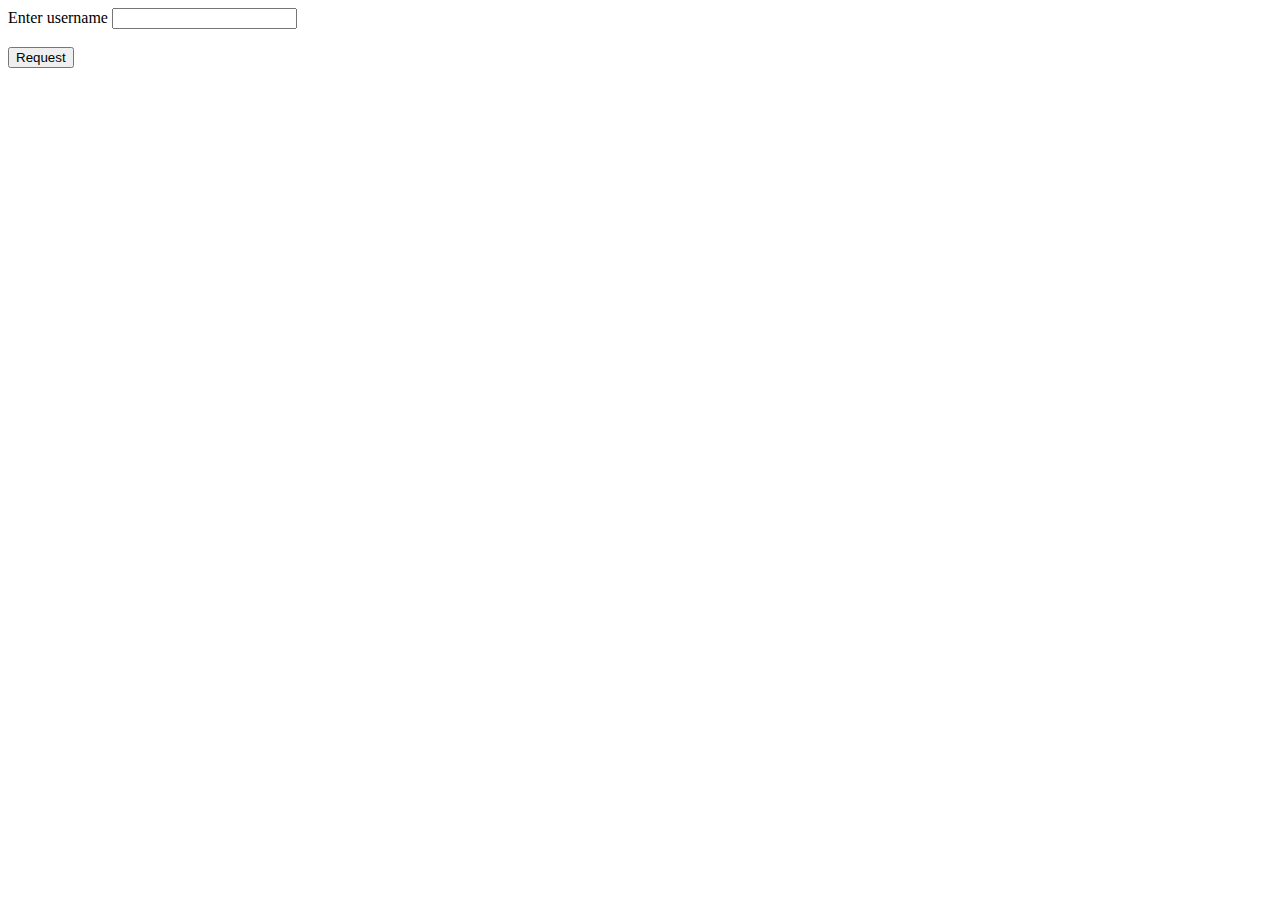
<file: src/main/templates/index.html>
<!DOCTYPE html>
<html lang="en">
<head>
    <meta charset="UTF-8">
    <title>Main form</title>
</head>
<body>
<form th:method="GET" th:action="@{/TGAnswer/request}">
    <label for="username">Enter username</label>
    <input type="text" id="username" name="username" class="username" />

    <br />
    <br />

    <input type="submit" value="Request" class="button">
</form>
</body>
</html>
</file>
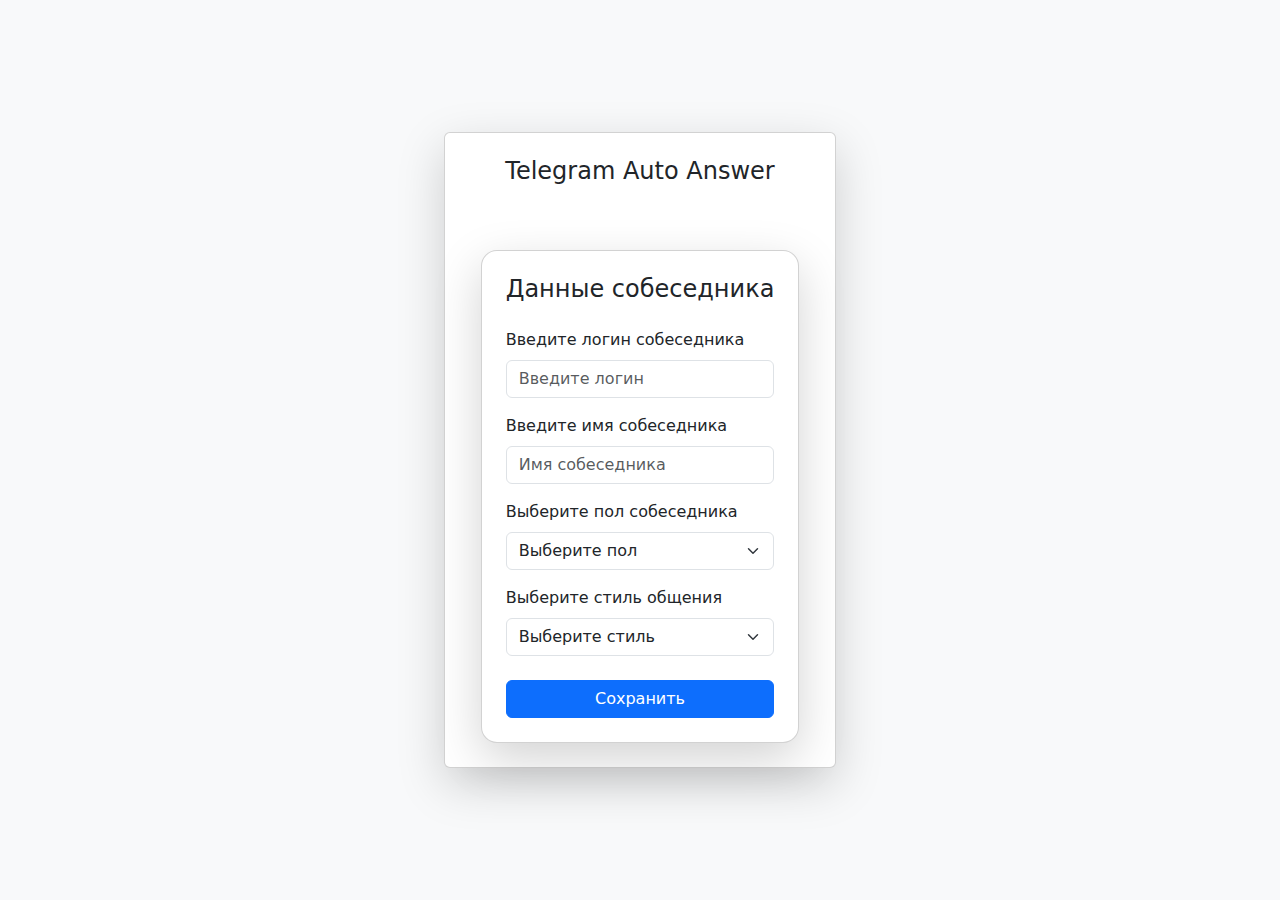
<file: src/main/resources/templates/index.html>
<!DOCTYPE html>
<html lang="en">
<head>
    <meta charset="UTF-8">
    <meta name="viewport" content="width=device-width, initial-scale=1">
    <title>Auto Answer</title>
    <link href="https://cdn.jsdelivr.net/npm/bootstrap@5.3.0/dist/css/bootstrap.min.css" rel="stylesheet">
</head>
<body class="d-flex justify-content-center align-items-center vh-100 bg-light">
<div class="card shadow-lg p-4">
    <h4 class="text-center mb-3">Telegram Auto Answer</h4>
    <form th:method="POST" th:action="@{/login}">
        <div class="container mt-5" style="max-width: 100vh;">
            <div class="card shadow-lg rounded-4">
                <div class="card-body p-4">
                    <h4 class="card-title mb-4 text-center">Данные собеседника</h4>

                    <form>
                        <div class="mb-3">
                            <label for="login" class="form-label">Введите логин собеседника</label>
                            <input type="text" id="login" name="login" class="form-control" placeholder="Введите логин" required>
                        </div>

                        <div class="mb-3">
                            <label for="name" class="form-label">Введите имя собеседника</label>
                            <input type="text" id="name" name="name" class="form-control" placeholder="Имя собеседника">
                        </div>

                        <div class="mb-3">
                            <label for="gender" class="form-label">Выберите пол собеседника</label>
                            <select id="gender" name="gender" class="form-select">
                                <option value="" disabled selected>Выберите пол</option>
                                <option value="MALE">MALE</option>
                                <option value="FEMALE">FEMALE</option>
                            </select>
                        </div>

                        <div class="mb-4">
                            <label for="type" class="form-label">Выберите стиль общения</label>
                            <select id="type" name="type" class="form-select">
                                <option value="" disabled selected>Выберите стиль</option>
                                <option value="FAMILY">FAMILY</option>
                                <option value="OFFICIAL">OFFICIAL</option>
                                <option value="FRIEND">FRIEND</option>
                                <option value="ENEMY">ENEMY</option>
                                <option value="STRANGER">STRANGER</option>
                                <option value="COLLEGE">COLLEGE</option>
                            </select>
                        </div>

                        <div class="d-grid">
                            <button type="submit" class="btn btn-primary">Сохранить</button>
                        </div>
                    </form>
                </div>
            </div>
        </div>
    </form>
</div>
<script src="https://cdn.jsdelivr.net/npm/bootstrap@5.3.0/dist/js/bootstrap.bundle.min.js"></script>
</body>
</html>
</file>
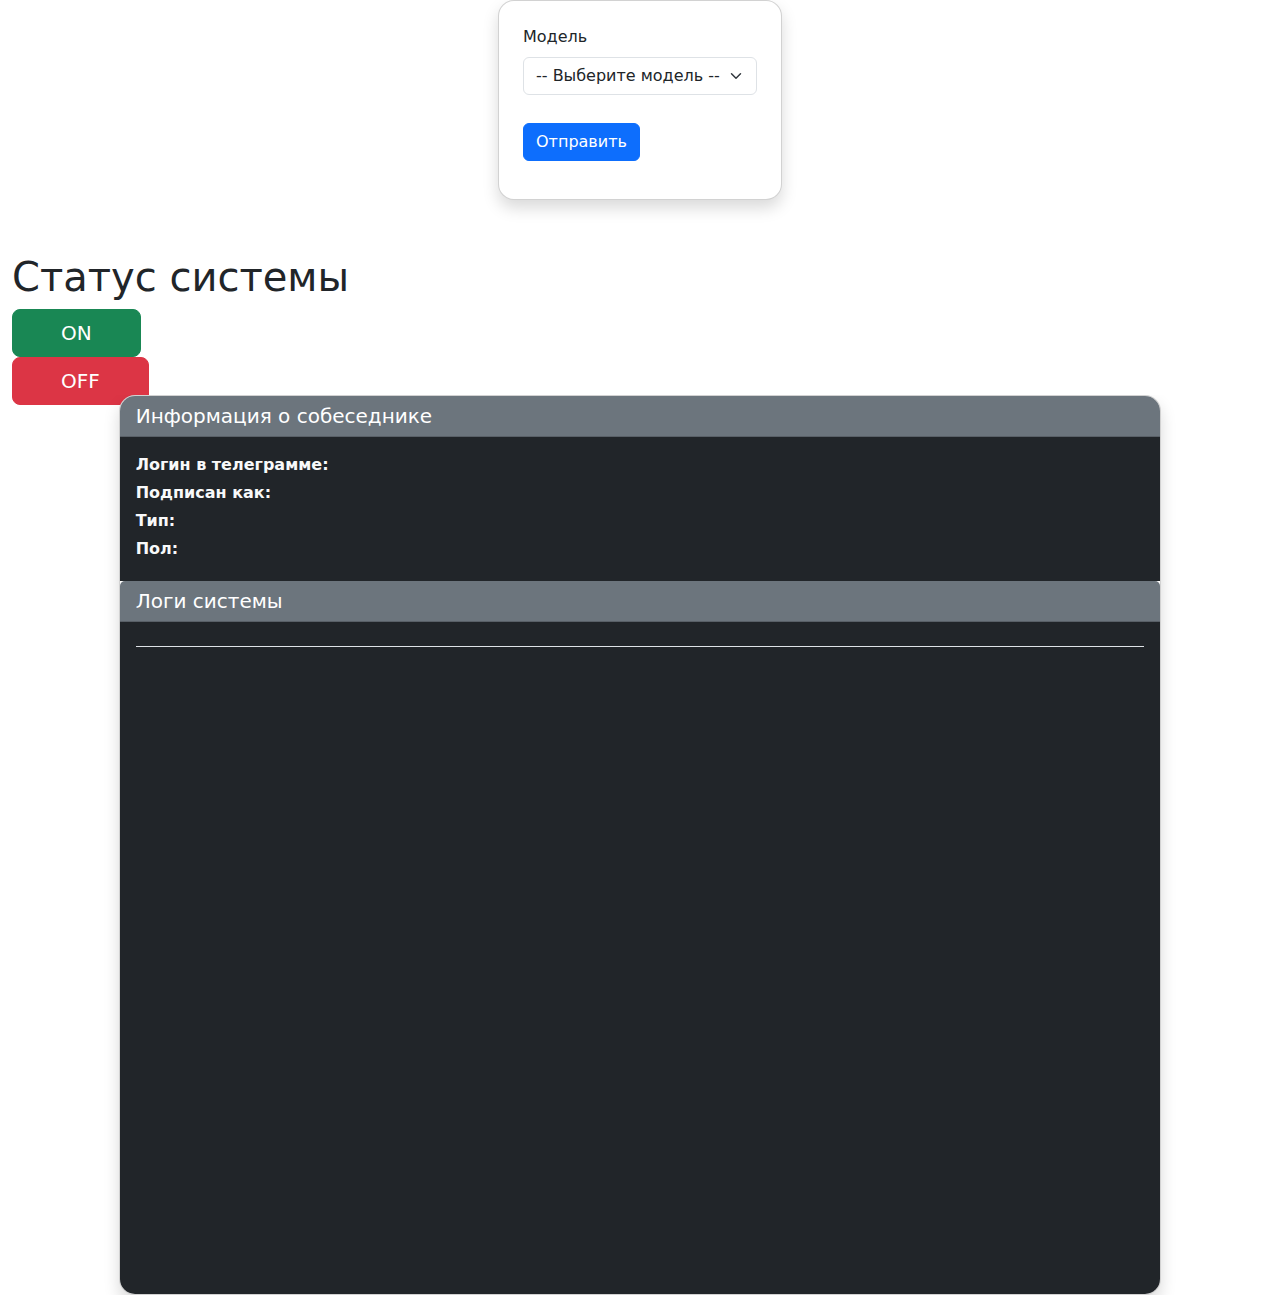
<file: src/main/resources/templates/status.html>
<!DOCTYPE html>
<html lang="en">
<head>
    <meta charset="UTF-8">
    <meta name="viewport" content="width=device-width, initial-scale=1">
    <title>TG Answer</title>
    <link href="https://cdn.jsdelivr.net/npm/bootstrap@5.3.0/dist/css/bootstrap.min.css" rel="stylesheet">
</head>
<body>

<div class="container-fluid d-flex flex-column min-vh-100">
    <!-- 1. Выпадающий список -->
    <div class="d-flex justify-content-center mb-3" style="height: 200px;">
        <div class="card shadow rounded-4 p-4">
            <form th:action="@{/select}" method="post">
                <div class="mb-3">
                    <label for="modelSelect" class="form-label">Модель</label>
                    <select class="form-select" id="modelSelect" name="value" required>
                        <option disabled selected value="">-- Выберите модель --</option>
                        <option th:each="model : ${neuralModels}"
                                th:value="${model.getModelName()}"
                                th:text="${model.name()}">
                        </option>
                    </select>
                </div>
                <button type="submit" style="margin-top: 5%;" class="btn btn-primary">Отправить</button>
            </form>
        </div>
    </div>

    <!-- 2. ON/OFF переключатель -->
    <div class="d-flex flex-column justify-content-center mb-3" style="height: 100px; margin-top: 5%;">
        <h1>Статус системы</h1>
        <form id="toggleForm-post" th:if="${not isEnabled}" th:method="POST" th:action="@{/login}">
            <input type="hidden" name="login" th:value="${login}">
            <button type="submit" class="btn btn-success btn-lg px-5">ON</button>
        </form>

        <form id="toggleForm-delete" th:if="${isEnabled}" th:method="GET" th:action="@{/delete/{login}(login=${login})}">
            <input type="hidden" name="login" th:value="${login}">
            <button type="submit" class="btn btn-danger btn-lg px-5">OFF</button>
        </form>
    </div>

    <!-- 3. Информация и логи -->
    <div class="row justify-content-center flex-grow-1 overflow-hidden" style="height: 100vh;">
        <div class="col-12 col-lg-10 d-flex flex-column h-100">
            <div class="card shadow rounded-4 d-flex flex-column h-100 overflow-hidden">

                <!-- Информация -->
                <div th:if="${not login.isEmpty()}" class="flex-shrink-0">
                    <div class="card-header bg-secondary text-white">
                        <h5 class="mb-0">Информация о собеседнике</h5>
                    </div>
                    <div class="card-body bg-dark text-light p-3">
                        <p class="mb-1"><strong>Логин в телеграмме:</strong> <span th:text="${login}"></span></p>
                        <p class="mb-1"><strong>Подписан как:</strong> <span th:text="${username}"></span></p>
                        <p class="mb-1"><strong>Тип:</strong> <span th:text="${type}"></span></p>
                        <p class="mb-1"><strong>Пол:</strong> <span th:text="${gender}"></span></p>
                    </div>
                </div>

                <!-- Логи -->
                <div class="flex-grow-1 d-flex flex-column overflow-hidden">
                    <div class="card-header bg-secondary text-white flex-shrink-0">
                        <h5 class="mb-0">Логи системы</h5>
                    </div>
                    <div class="card-body bg-dark text-light p-3 overflow-auto" style="min-height: 0;">
                        <div th:each="log : ${logsList}" class="border-bottom pb-2 mb-2">
                            <span class="mb-0 font-monospace" th:text="${log}"></span>
                        </div>
                    </div>
                </div>

            </div>
        </div>
    </div>
</div>

<div id="user-info" data-login="${login}"></div>
<div id="ctx-info" data-enabled="${isEnabled}"></div>

<script>
    // setInterval(() => {
    //     window.location.reload();
    // }, 1000); // Автообновление через 10 секунд
</script>




<script src="https://cdn.jsdelivr.net/npm/bootstrap@5.3.0/dist/js/bootstrap.bundle.min.js"></script>
</body>
</html>
</file>
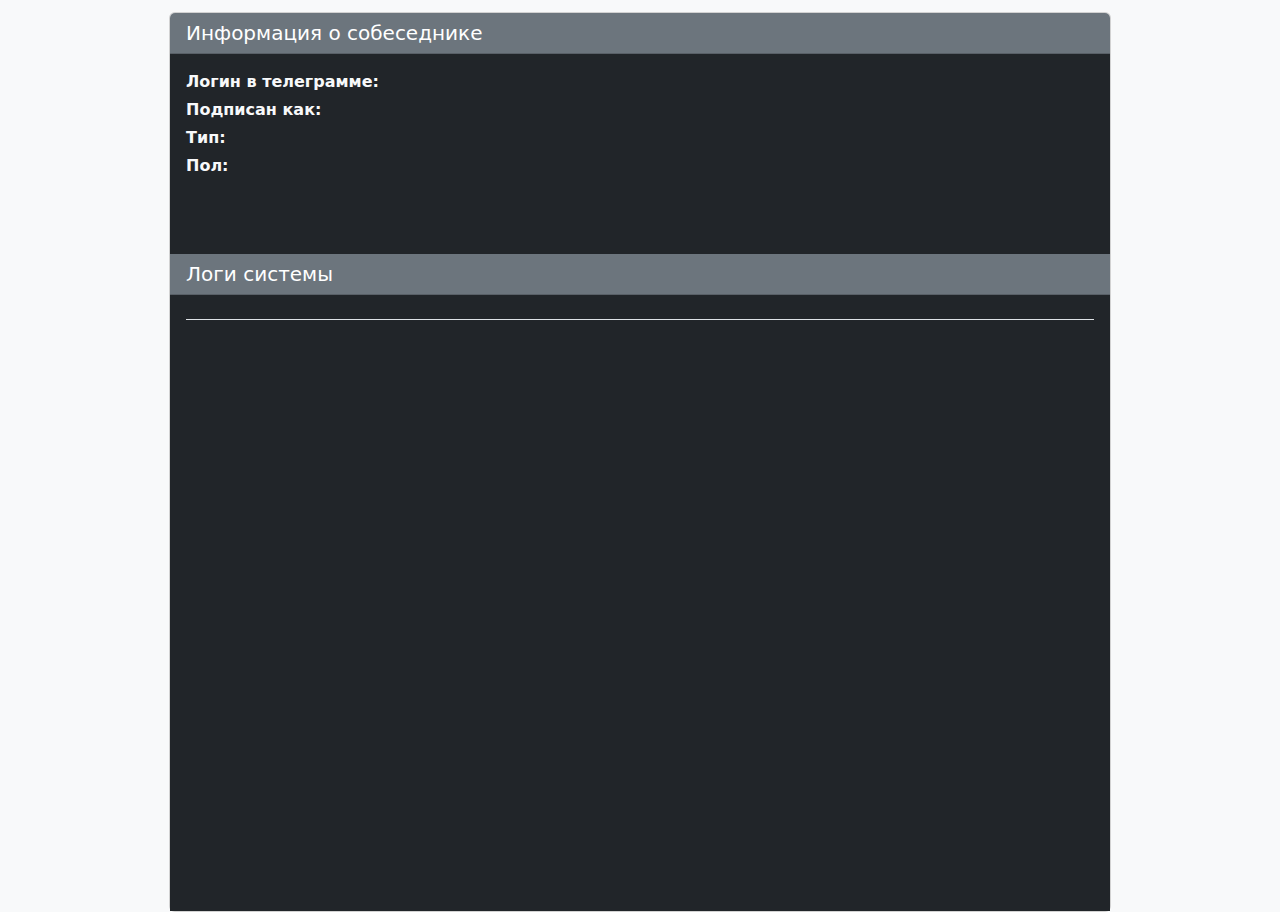
<file: src/main/resources/templates/success.html>
<!DOCTYPE html>
<html lang="en">
<head>
    <meta charset="UTF-8">
    <meta name="viewport" content="width=device-width, initial-scale=1">
    <title>TG Answer</title>
    <link href="https://cdn.jsdelivr.net/npm/bootstrap@5.3.0/dist/css/bootstrap.min.css" rel="stylesheet">
</head>
<body class="d-flex justify-content-center align-items-center vh-100 bg-light">
<div class="container-fluid mt-4">
    <div class="card w-75 mx-auto d-flex flex-column" style="height: 100vh;">

        <div th:if="${login}">
            <!-- Информация о собеседнике -->
            <div class="card-header bg-secondary text-white" style="flex-shrink: 0;">
                <h5 class="mb-0">Информация о собеседнике</h5>
            </div>
            <div class="card-body bg-dark text-light p-3" style="flex-grow: 1; min-height: 200px;">
                <p class="mb-1"><strong>Логин в телеграмме:</strong> <span th:text="${login}"></span></p>
                <p class="mb-1"><strong>Подписан как:</strong> <span th:text="${username}"></span></p>
                <p class="mb-1"><strong>Тип:</strong> <span th:text="${type}"></span></p>
                <p class="mb-1"><strong>Пол:</strong> <span th:text="${gender}"></span></p>
            </div>
        </div>

        <!-- Логи системы -->
        <div class="card-header bg-secondary text-white" style="flex-shrink: 0;">
            <h5 class="mb-0" style="white-space: nowrap; overflow: hidden; text-overflow: ellipsis;">Логи системы</h5>
        </div>
        <div class="card-body bg-dark text-light p-3" style="flex-grow: 1; display: flex; flex-direction: column;">
            <div th:each="log : ${logsList}" class="border-bottom pb-2 mb-2">
                <span class="mb-0 font-monospace" th:text="${log}"></span>
            </div>
        </div>
    </div>
</div>






<script>
    window.onbeforeunload = function () {
        var scrollPos;
        if (typeof window.pageYOffset != 'undefined') {
            scrollPos = window.pageYOffset;
        }
        else if (typeof document.compatMode != 'undefined' && document.compatMode != 'BackCompat') {
            scrollPos = document.documentElement.scrollTop;
        }
        else if (typeof document.body != 'undefined') {
            scrollPos = document.body.scrollTop;
        }
        document.cookie = "scrollTop=" + scrollPos + "URL=" + window.location.href;
    }

    window.onload = function () {
        if (document.cookie.includes(window.location.href)) {
            if (document.cookie.match(/scrollTop=([^;]+)(;|$)/) != null) {
                var arr = document.cookie.match(/scrollTop=([^;]+)(;|$)/);
                document.documentElement.scrollTop = parseInt(arr[1]);
                document.body.scrollTop = parseInt(arr[1]);
            }
        }
    }

    setInterval(() => {
        window.location.reload();
    }, 1000); // Автообновление через 10 секунд
</script>




<script src="https://cdn.jsdelivr.net/npm/bootstrap@5.3.0/dist/js/bootstrap.bundle.min.js"></script>
</body>
</html>
</file>
